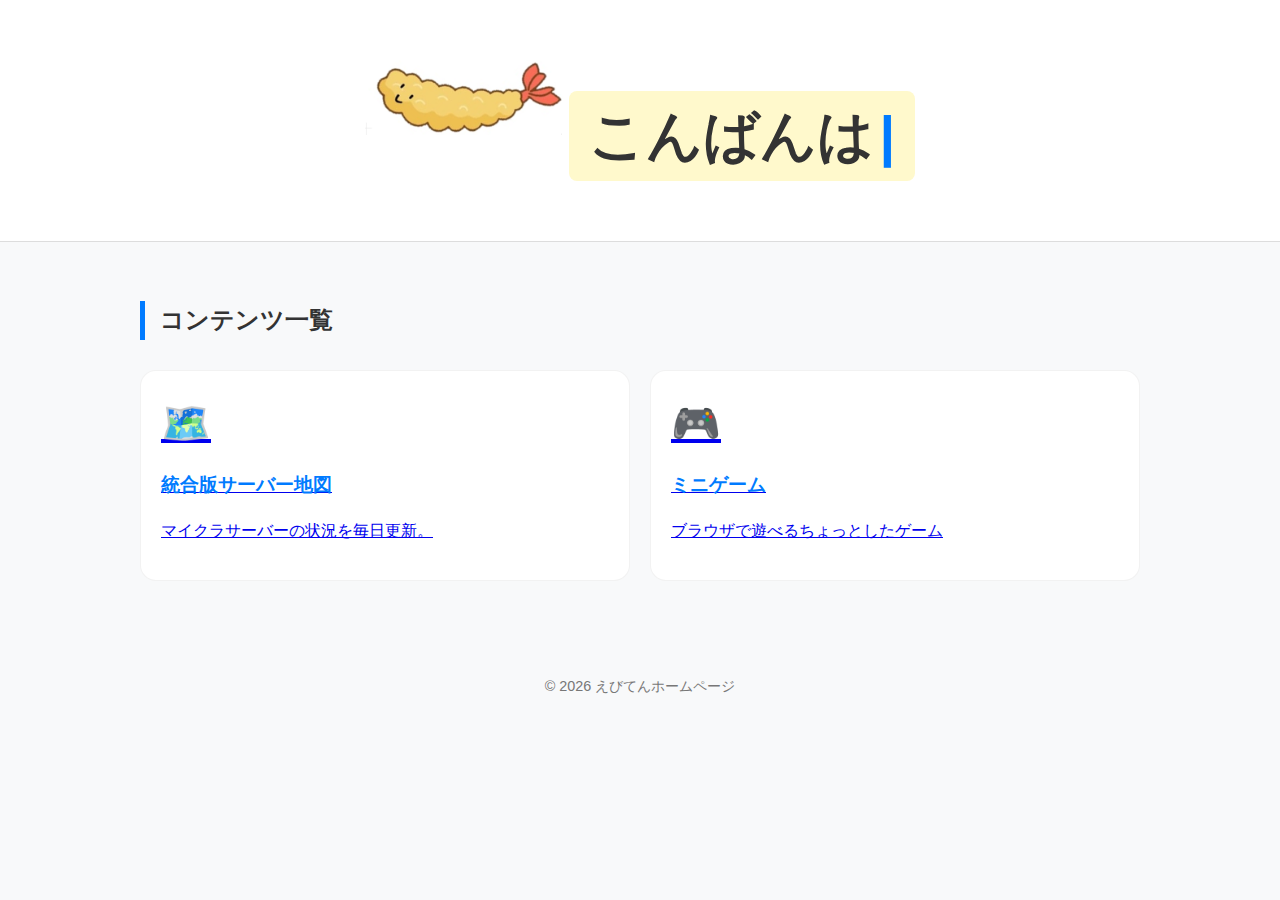
<file: index.html>
<!DOCTYPE html>
<html lang="ja">
<head>
    <meta charset="UTF-8">
    <meta name="viewport" content="width=device-width, initial-scale=1.0">
    <title>えびてんホームページ</title>
    <link rel="stylesheet" href="/sites/css/main.css">
    <script src="/sites/scripts/main.js" defer></script>
</head>
<body>

    <header class="site-header">
        <div class="container">
            <img class="head-img" src="/sites/image/head_img.png" alt="サイトロゴ">
            <h1 class="main-title">
                <span id="greeting-target">...Loading</span><span class="cursor">|</span>
            </h1>
        </div>
    </header>

    <main class="container">
    <section class="nav-section">
        <h2 class="section-title">コンテンツ一覧</h2>
        <div id="nav-grid" class="card-grid"></div>
    </section>
    </main>

    <footer class="site-footer">
        <p>&copy; 2026 えびてんホームページ</p>
    </footer>

</body>
</html>
</file>
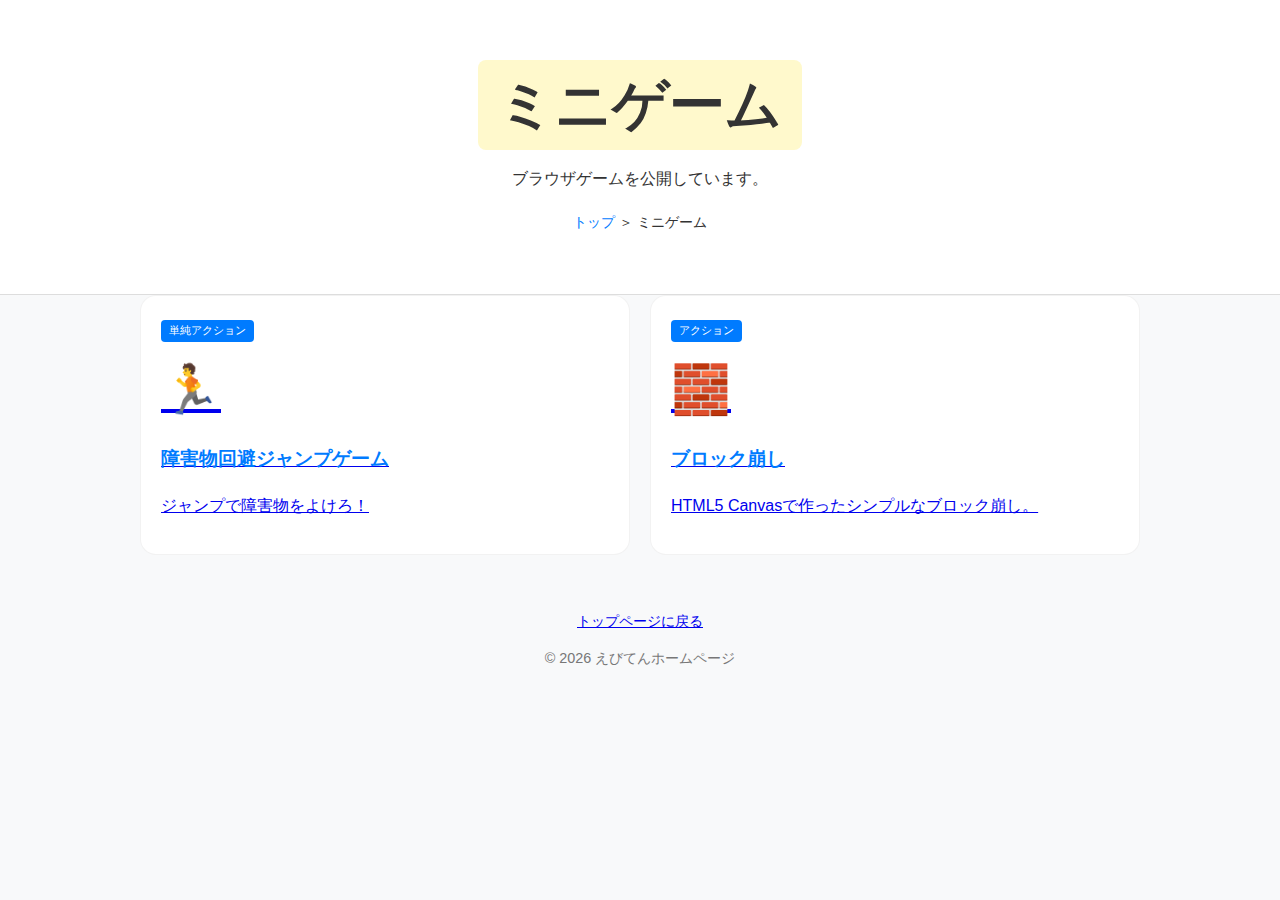
<file: sites/minigames/index.html>
<!DOCTYPE html>
<html lang="ja">
<head>
    <meta charset="UTF-8">
    <meta name="viewport" content="width=device-width, initial-scale=1.0">
    <title>ミニゲーム集 - えびてんホームページ</title>
    <link rel="stylesheet" href="/sites/css/main.css">
    <script src="/sites/scripts/minigames.js" defer></script>
</head>
<body>

    <header class="site-header">
        <div class="container">
            <h1 class="main-title">ミニゲーム</h1>
            <p>ブラウザゲームを公開しています。</p>
            <nav class="breadcrumb">
                <a href="/">トップ</a> ＞ ミニゲーム
            </nav>
        </div>
    </header>

    <main class="container">
        <section class="game-section">
            <div id="game-grid" class="card-grid"></div>
        </section>
    </main>

    <footer class="site-footer">
        <p><a href="/">トップページに戻る</a></p>
        <p>&copy; 2026 えびてんホームページ</p>
    </footer>

</body>
</html>
</file>
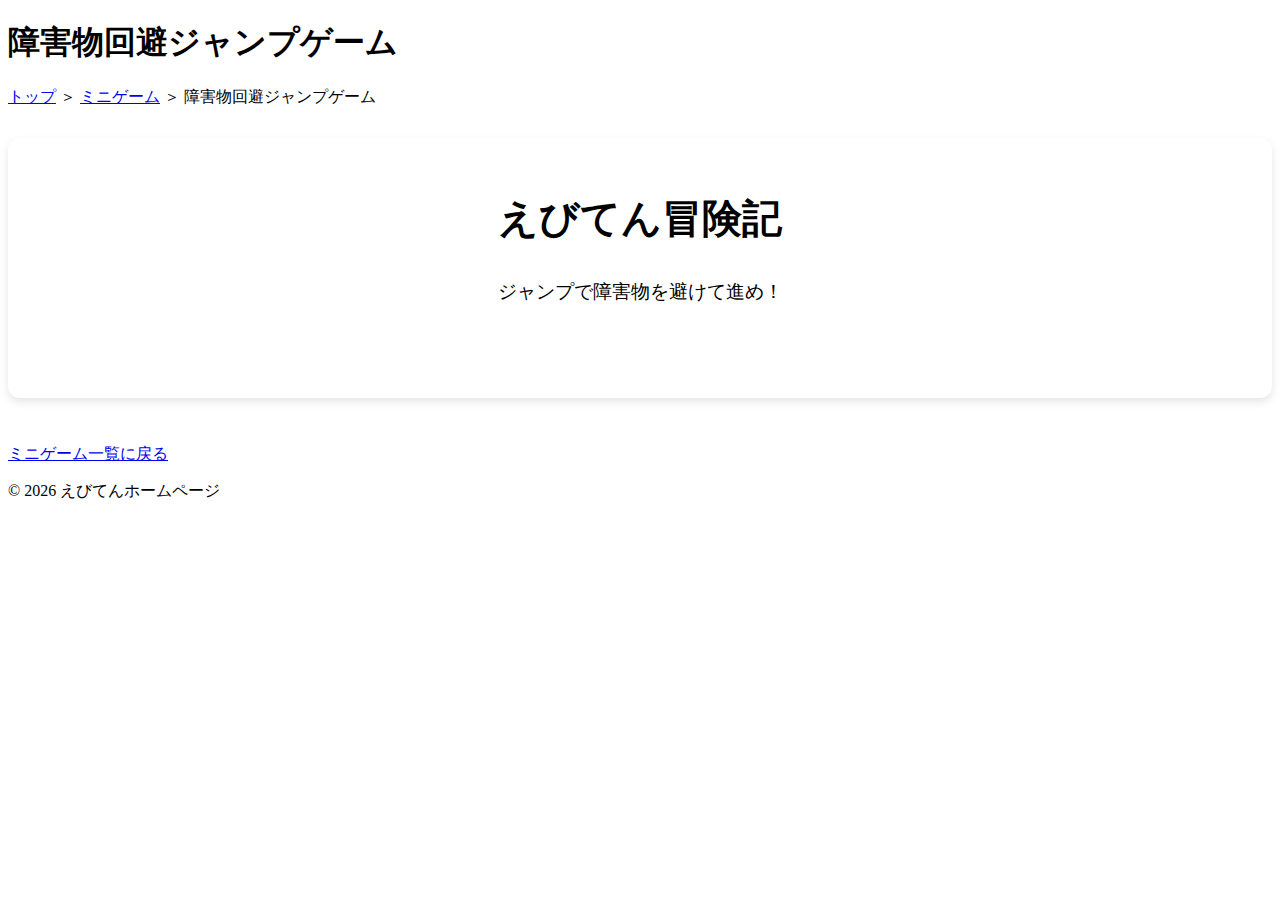
<file: sites/minigames/jumpgame/index.html>
<!DOCTYPE html>
<html lang="ja">
<head>
    <meta charset="UTF-8">
    <meta name="viewport" content="width=device-width, initial-scale=1.0">
    <title>障害物回避ジャンプゲーム - えびてんホームページ</title>
    <link rel="stylesheet" href="/sites/MainCSS/main.css">
    <link rel="stylesheet" href="style.css"> </head>
<body>

    <header class="site-header">
        <div class="container">
            <h1 class="main-title">障害物回避ジャンプゲーム</h1>
            <nav class="breadcrumb">
                <a href="/">トップ</a> ＞ <a href="/sites/minigames/">ミニゲーム</a> ＞ 障害物回避ジャンプゲーム
            </nav>
        </div>
    </header>

    <main class="container game-container">
        <div id="start-screen" class="game-screen active">
            <h2>えびてん冒険記</h2>
            <p>ジャンプで障害物を避けて進め！</p>
            <button id="start-button">ゲームスタート</button>
        </div>

        <div id="game-screen" class="game-screen">
            <canvas id="gameCanvas" width="800" height="400"></canvas>
            <div id="score-display">スコア: 0</div>
        </div>

        <div id="gameover-screen" class="game-screen">
            <h2>ゲームオーバー</h2>
            <p id="final-score">最終スコア: 0</p>
            <button id="restart-button">もう一度遊ぶ</button>
        </div>
    </main>

    <footer class="site-footer">
        <p><a href="/sites/minigames/">ミニゲーム一覧に戻る</a></p>
        <p>&copy; 2026 えびてんホームページ</p>
    </footer>

    <script src="game.js"></script> </body>
</html>
</file>
<file: sites/css/main.css>
/* --- 変数の定義：ここを変えるだけでサイト全体の色調が変わります --- */
:root {
    --bg-color: #f8f9fa;
    --card-bg: #ffffff;
    --accent-color: #FFF9CC;
    --text-color: #333;
    --primary-blue: #007bff;
    --font-main: 'Helvetica Neue', Arial, "Hiragino Kaku Gothic ProN", "Hiragino Sans", Meiryo, sans-serif;
}

/* --- ベーススタイル --- */
body {
    margin: 0;
    padding: 0;
    background-color: var(--bg-color);
    color: var(--text-color);
    font-family: var(--font-main);
    line-height: 1.6;
}

.container {
    max-width: 1000px;
    margin: 0 auto;
    padding: 0 20px;
}

/* --- ヘッダー --- */
.site-header {
    background-color: #fff;
    padding: 60px 0;
    text-align: center;
    border-bottom: 1px solid #ddd;
}

.head-img {
    max-width: 200px; /* サイズは適宜調整してください */
    height: auto;
    margin-bottom: 20px;
}

.main-title {
    font-size: 3rem; /* 100pxは流石に大きすぎるため、モダンな48px〜相当に調整 */
    margin: 0;
    background-color: var(--accent-color);
    display: inline-block;
    padding: 0 20px;
    border-radius: 8px;
}

/* --- コンテンツエリア --- */
.nav-section {
    padding: 40px 0;
}

.section-title {
    border-left: 5px solid var(--primary-blue);
    padding-left: 15px;
    margin-bottom: 30px;
}

/* --- カード型ナビゲーション：ここが拡張の肝 --- */
.card-grid {
    display: grid;
    grid-template-columns: repeat(auto-fit, minmax(280px, 1fr));
    gap: 20px;
}

.card-content {
    padding: 20px;
}

.card-content h3 {
    margin-top: 0;
    color: var(--primary-blue);
}

/* --- フッター --- */
.site-footer {
    text-align: center;
    padding: 40px 0;
    font-size: 0.9rem;
    color: #777;
}

.main-title {
    font-size: 3.5rem;
    font-weight: bold;
    color: var(--text-color);
}

.cursor {
    color: var(--primary-blue);
    animation: blink 0.8s infinite;
    margin-left: 5px;
}

@keyframes blink {
    0%, 100% { opacity: 1; }
    50% { opacity: 0; }
}

/* カード内のアイコン設定 */
.card-icon {
    font-size: 2.5rem;
    margin-bottom: 15px;
    display: block;
}

/* カードのホバー演出をさらにリッチに */
.card {
    background: var(--card-bg);
    border: 1px solid rgba(0,0,0,0.05);
    border-radius: 16px;
    transition: all 0.3s cubic-bezier(0.25, 0.8, 0.25, 1);
    position: relative;
    top: 0;
}

.card:hover {
    top: -8px;
    border-color: var(--primary-blue);
    box-shadow: 0 12px 24px rgba(0,0,0,0.1);
}

/* ダークモード時のボーダー調整 */
@media (prefers-color-scheme: dark) {
    .card {
        border-color: rgba(255,255,255,0.05);
    }
}

/* パンくずリスト */
.breadcrumb {
    margin-top: 20px;
    font-size: 0.9rem;
}
.breadcrumb a {
    color: var(--primary-blue);
    text-decoration: none;
}

/* ゲームタグ（アドベンチャー、アクションなど） */
.game-tag {
    display: inline-block;
    background: var(--primary-blue);
    color: #fff;
    font-size: 0.7rem;
    padding: 2px 8px;
    border-radius: 4px;
    margin-bottom: 10px;
}

/* ゲームカード独自のスタイル */
.game-card .card-icon {
    font-size: 3rem;
    transition: transform 0.3s;
}

.game-card:hover .card-icon {
    transform: scale(1.2) rotate(5deg); /* ホバー時にアイコンが動く演出 */
}
</file>
<file: sites/MainCSS/main.css>
.title
{
    background-color: #FFF9CC;
    text-align: center;
    margin-top: 50px;
    font-size: 100px;
}

.head_img
{
    display: block;
    margin: 0 auto;
}
</file>
<file: sites/minigames/jumpgame/style.css>
/* main.css とは別にゲーム専用のスタイル */
.game-container {
    text-align: center;
    padding: 30px 0;
}

.game-screen {
    display: none; /* 初期状態ではすべて非表示 */
    padding: 20px;
    background-color: var(--card-bg);
    border-radius: 12px;
    box-shadow: 0 4px 8px rgba(0,0,0,0.1);
}

.game-screen.active {
    display: block; /* activeクラスが付いたものだけ表示 */
}

#gameCanvas {
    background-color: #87CEEB; /* 空の色 */
    border: 2px solid var(--text-color);
    display: block;
    margin: 20px auto 10px auto;
}

#score-display {
    font-size: 1.5rem;
    font-weight: bold;
    margin-bottom: 15px;
}

#start-screen h2,
#gameover-screen h2 {
    font-size: 2.5rem;
    color: var(--primary-blue);
}

#start-screen p,
#gameover-screen p {
    font-size: 1.2rem;
    margin-bottom: 25px;
}

button {
    background-color: var(--primary-blue);
    color: white;
    padding: 12px 25px;
    font-size: 1.1rem;
    border: none;
    border-radius: 8px;
    cursor: pointer;
    transition: background-color 0.3s ease;
}

button:hover {
    background-color: #0056b3;
}
</file>
